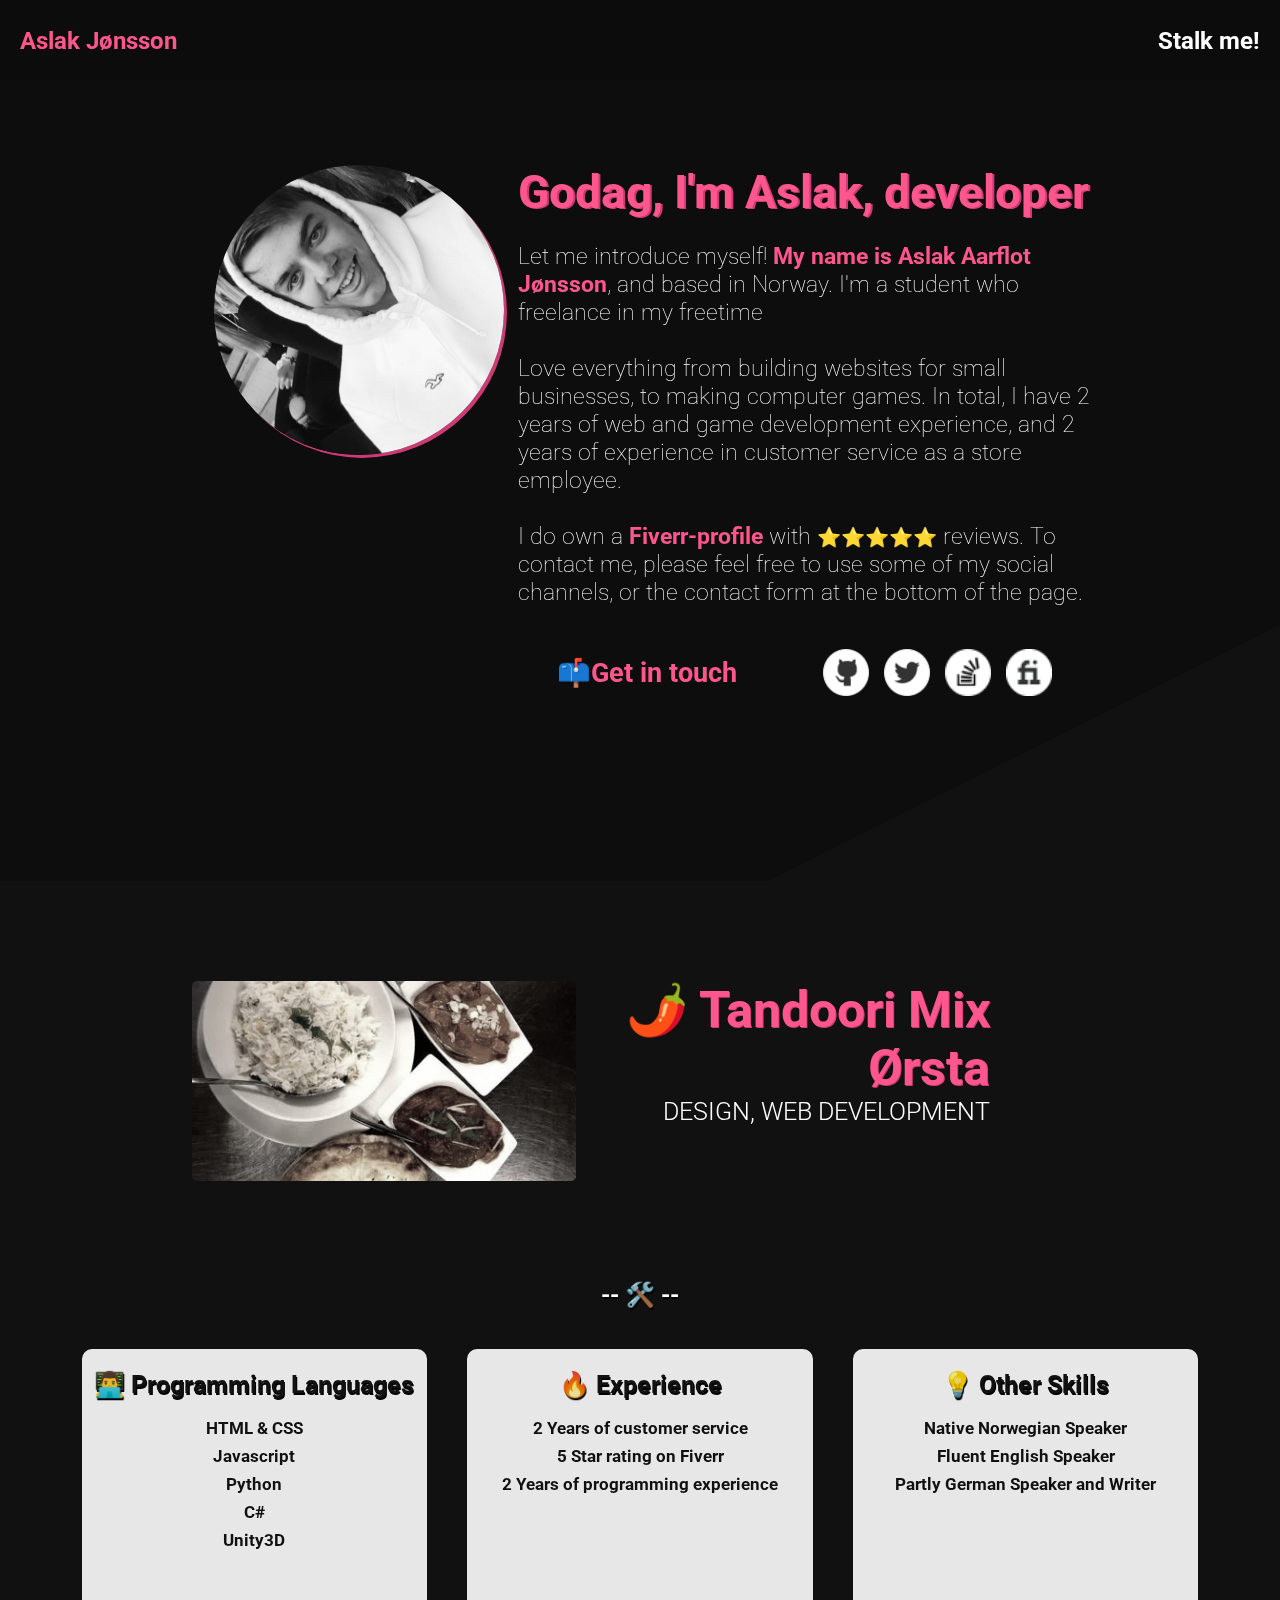
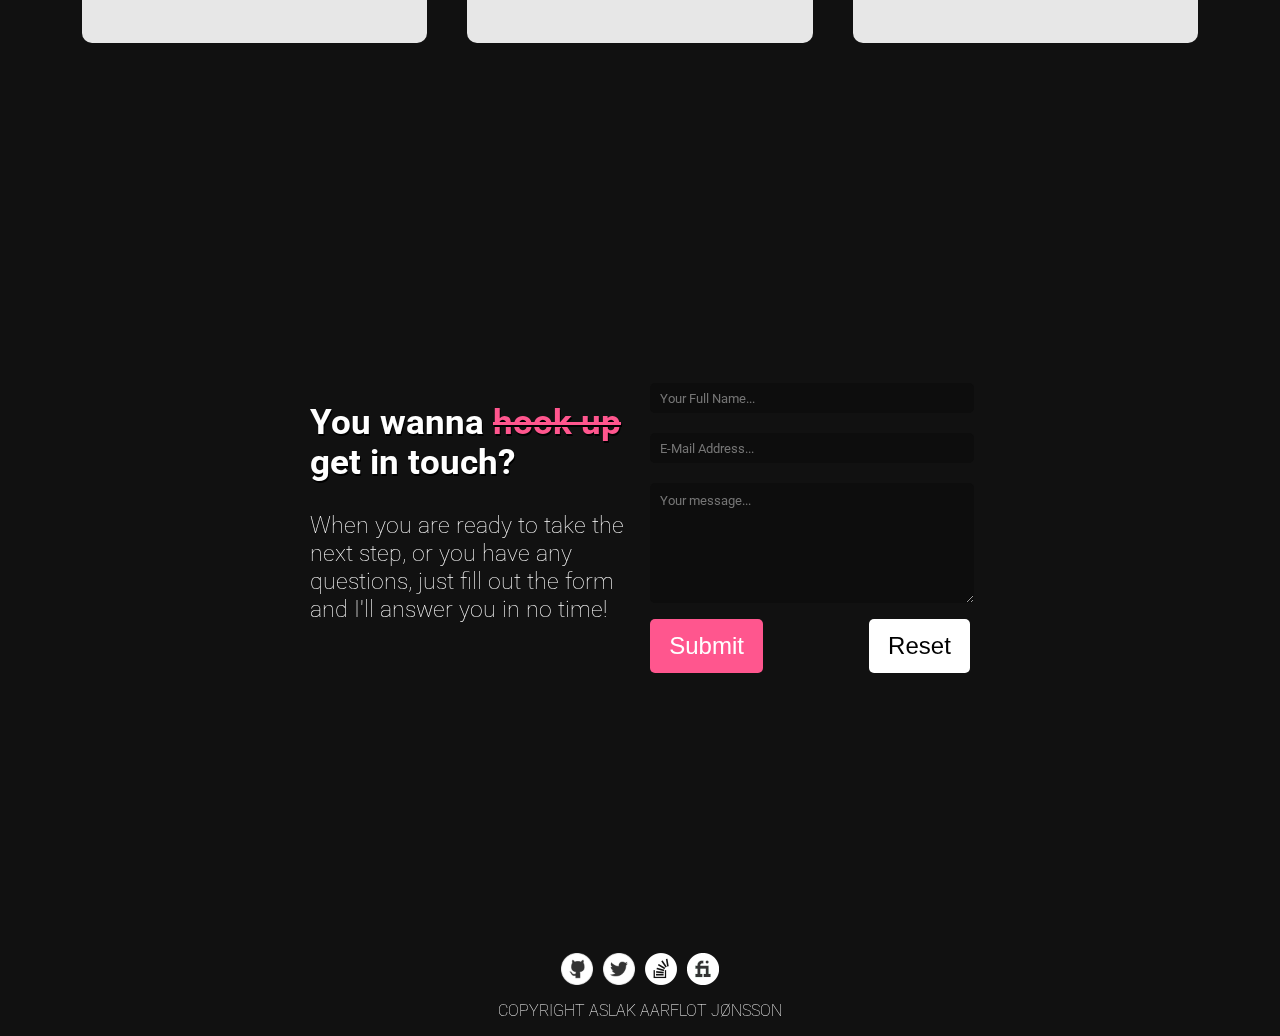
<file: index.html>
<!DOCTYPE html>
<html lang="en">
    <head>
        <!-- Google tag (gtag.js) -->
        <script async src="https://www.googletagmanager.com/gtag/js?id=G-GEB8LFMRQ3"></script>
        <script>
        window.dataLayer = window.dataLayer || [];
        function gtag(){dataLayer.push(arguments);}
        gtag('js', new Date());

        gtag('config', 'G-GEB8LFMRQ3');
        </script>
        <meta charset="utf-8">
        <meta name="viewport" content="width=device-width, initial-scale=1.0">

        <title>Aslak Aarflot Jønsson</title>
        <meta name="description" content="I'm a web developer, and this is my portfolio">
        <meta name="keywords" content="Jønsson Tekniske">

        <link rel="icon" href="Images/Icons/heart-icon.png">
        <link rel="stylesheet" href="main.css"/>
        <link rel="preconnect" href="https://fonts.googleapis.com">
        <link rel="preconnect" href="https://fonts.gstatic.com" crossorigin> 
        <link href="https://fonts.googleapis.com/css2?family=Roboto:ital,wght@0,100;0,300;0,400;0,500;0,700;0,900;1,100;1,300;1,400;1,500;1,700;1,900&display=swap" rel="stylesheet">
        <script type="text/javascript" src="script.js"></script>      
    </head>
    
    <body>
        <nav>
            <ul id="navbar">
                <li id="home"><a href="index.html"><h3>Aslak Jønsson</h3></a></li>
                <li id="getInTouch"><h3>Stalk me!</h3></li>              
            </ul>
        </nav>

        <header>
            <section class="header-section">
                <div class="about" id="divAbout">
                    <img class="header-content" id="rotating-img" src="Images/me.jpg" alt="Picture of me" height="200" width="200"/>
                    <div class="header-content">
                        <h1>Godag, I'm Aslak, developer</h1>
                        <p>Let me introduce myself! <span id="intro-name">My name is Aslak Aarflot Jønsson</span>, and based
                            in Norway. I'm a student who freelance in my freetime
                            <br>
                            <br>
                            Love everything from building websites for small businesses, to making computer games.
                            In total, I have 2 years of web and game development experience, and 2 years of experience in customer service
                            as a store employee.
                            <br>
                            <br>
                            I do own a <a href="https://www.fiverr.com/aslakjonsson" class="linkUnderline">Fiverr-profile</a> with <span class="fiveStar"></span> reviews. To contact me, please feel free to use some of my social channels, or the contact
                            form at the bottom of the page.
                            
                        </p>
                        <div class="bottom-header">
                            <h3 id="skip-to-contact"><span>Get in touch</span></h3>
                            <div class="social-icons">
                                <a href="https://github.com/aslakaaj" target="_blank"><img src="Images/Icons/git-icon.png" alt="Link to my GitHub"></a>
                                <a href="https://twitter.com/aarflot_j" target="_blank"><img src="Images/Icons/twitter-icon.png" alt="Link to my Twitter profile"></a>
                                <a href="https://stackoverflow.com/users/16556370/aslak-aarflot-j%c3%b8nsson?tab=profile" target="_blank"><img src="Images/Icons/stackoverflow-icon.png" alt="Link to my Stackoverflow"></a>
                                <a href="https://www.fiverr.com/aslakjonsson" target="_blank"><img src="Images/Icons/fiverr-icon.png" alt="Link to my Fiverr profile"></a>
                            </div>
                        </div>
                    </div>
                </div>
            </section>
        </header>
        <section id="works-section" class="works-section">
            <div id="tandoori" class="works-div-left works-block">
                <div class="works-container" onclick="focusOnWork('tandoori', 'tandoori-des')">
                    <div class="works-img w-tandoori"></div>
                </div>
                <!-- <img src="Images/tandoori.webp" alt="Image of foods from Tandoori Mix"> -->
                <div id="tandoori-des" class="works-description">
                    <a href="https://www.tandoorimix.no/"><h1 class="works-title">Tandoori Mix Ørsta</h1></a>
                    <p>DESIGN, WEB DEVELOPMENT</p>
                    <p class="works-description-content">
                        I developed a website for a local business in my area. This site displays their menu and who they are. 
                        It also includes an order form. 
                    </p>
                </div>
            </div>
        </section>
        <section class="content-section">
            <h2 class="skill-title">-- 🛠️ --</h2>
            <div class="skills">
                <div class="skill-container" id="skill-container">
                    <h2>👨‍💻 Programming Languages</h2>
                    <ul>
                        <li>HTML & CSS</li>
                        <li>Javascript</li>
                        <li>Python</li>
                        <li>C#</li>
                        <li>Unity3D</li>
                    </ul>
                </div>
                <div class="skill-container" id="skill-container">
                    <h2>🔥 Experience</h2>
                    <ul>
                        <li>2 Years of customer service</li>
                        <li>5 Star rating on Fiverr</li>
                        <li>2 Years of programming experience</li>
                    </ul>
                </div>
                <div class="skill-container" id="skill-container">
                    <h2>💡 Other Skills</h2>
                    <ul>
                        <li>Native Norwegian Speaker</li>
                        <li>Fluent English Speaker</li>
                        <li>Partly German Speaker and Writer</li>
                    </ul>
                </div>
            </div>
        </section>
        <section class="stalk-section" id="stalk-section">
            <div class="stalk-info">
                <h2>You wanna <span class="hook-up">hook up</span> get in touch?</h2>
                <p> When you are ready to take the next step, or you have any
                    questions, just fill out the form and I'll
                    answer you in no time!
                </p>
            </div>
            <div class="stalk-container">
                <form action="https://formspree.io/f/mknygoep" method="post">
                    <input class="stalk-input" name="Name" type="text" placeholder="Your Full Name..." required>
                    <input class="stalk-input" name="E-Mail" type="email" placeholder="E-Mail Address..." required>
                    <textarea id="stalk-txtArea" name="Message" placeholder="Your message..."></textarea>
                    <div class="stalk-buttons">
                        <button type="submit">Submit</button> 
                        <button type="reset">Reset</button>
                    </div>
                </form>
            </div>
        </section>
        <footer>
            <div class="social-icons">
                <a href="https://github.com/aslakaaj" target="_blank"><img src="Images/Icons/git-icon.png" alt="Link to my GitHub"></a>
                <a href="https://twitter.com/aarflot_j" target="_blank"><img src="Images/Icons/twitter-icon.png" alt="Link to my Twitter profile"></a>
                <a href="https://stackoverflow.com/users/16556370/aslak-aarflot-j%c3%b8nsson?tab=profile" target="_blank"><img src="Images/Icons/stackoverflow-icon.png" alt="Link to my Stackoverflow"></a>
                <a href="https://www.fiverr.com/aslakjonsson" target="_blank"><img src="Images/Icons/fiverr-icon.png" alt="Link to my Fiverr profile"></a>
            </div>
            <p>COPYRIGHT ASLAK AARFLOT JØNSSON</p>
        </footer>
    </body>
</html>
</file>
<file: main.css>
:root {
    font-size: 62.5%;
    scroll-behavior: smooth;
}

/* #region MAIN THEME */
#home {
    color: rgb(255, 86, 142);
}

#home:hover{
    color: white;
}

#getInTouch, #home{
    user-select: none;
    z-index: 20;
    /* right: 40px; */
}

#getInTouch:hover{
    color: rgb(255, 86, 142);
    cursor: pointer;
}

body{
    font-size: 1.6rem;
    padding: 0;
    margin: 0;
    background-color: #111111;
    width: 100vw;
    color: white;
    font-family: "Roboto";

    -ms-overflow-style: none;
}

body::-webkit-scrollbar{
    display: none;
}

::placeholder{
    font-family: "Roboto";
    font-weight: 400;
}

section {
    margin-bottom: 10rem;
}

h1{
    color: rgb(255, 86, 142);
    text-shadow: 1px 1px rgb(207, 58, 118);
}

h2{
    text-shadow: 1px 2px black ;
}

p{
    font-weight: 100;
}

span{
    color: rgb(255, 86, 142);
    font-weight: bold;
}

.linkUnderline{
    color: rgb(255, 86, 142);
    font-weight: bold;

    background-image: linear-gradient(90deg, rgb(255, 86, 142), rgb(255, 86, 142));
    background-size: 0% 2px;
    background-repeat: no-repeat;
    background-position: left bottom;
    transition: background-size 300ms ease;
}

.linkUnderline:hover{
    background-size: 100% 2px;
}

ul{
    list-style: none;
    padding: 0;
    margin: 0;
}

a{
    color: inherit;
    text-decoration: none;
}

button{
    padding: 1vmax 1.5vmax;
    font-size: x-large;
    font-weight: 500;
    color: white;
    border-radius: 5px;
    border: none;
    background: rgb(255, 86, 142);
}

button[type=reset]{
    background-color: white;
    color: black;
}

button:hover{
    cursor: pointer;
    box-shadow: 3.5px 3.5px black;
    animation: button-shadow 0.3s alternate;
}
button[type=submit]:hover{
    box-shadow: rgb(207, 58, 118) 2px 2px;
    animation: submit-button-shadow 0.3s alternate;
}

nav{
    width: 100%;
}

nav ul{
    width: 100%;
    height: 8rem;
    position: fixed;
    display: flex;
    flex-direction: row;
    flex-wrap: nowrap;
    justify-content: space-between;
    align-items: center;
    
    top: 0;
    transition: top 0.3s;
    background-color: rgba(12, 12, 12, 0.685);
    backdrop-filter: blur(.3rem) saturate(80%);
    z-index: 10;
}

nav li{
    padding: 0 2rem;
    font-size: 130%;
    color: white;
    display: block;
}

.social-icons {
    display: flex;
    justify-content: center;
    margin: 10px 0;
}

.social-icons a {
    margin: 0 5px;
    width: 32px;
    height: 32px;
}

.social-icons img {
    height: 100%;
    width: 100%;
}

.fiveStar::after{
    content: "⭐⭐⭐⭐⭐";
    font-size: smaller;
}

footer{
    text-align: center;
    font-weight: bolder;
    margin-top: 170px;
}

/* #endregion */

/* #region LANDING PAGE */
header{
    height: auto;
}

.header-section{
    position: relative;
    padding: 0 15vw;
    height: auto;
}

.header-section::before {
    content: '';
    position: absolute;
    background: rgba(12, 12, 12, 0.685);
    clip-path: polygon(0 0, 100% 0, 100% calc(100% - 20vw), 60% 100% , 0 100%);
    width: 100vw;
    height: 100%;
    left: 0;
    z-index: -1;
}

.header-content {
    margin: .5rem .5rem;
}

.bottom-header{
    width: 100%;
    display: inline-flex;
    justify-content: space-around;
    flex-wrap: wrap-reverse;
    align-items: center;
}

#skip-to-contact span{
    margin: 0 0;
    text-decoration: none;
    color: rgb(255, 86, 142);

    background-image: linear-gradient(90deg, rgb(255, 86, 142), rgb(255, 86, 142));
    background-size: 0% 2px;
    background-repeat: no-repeat;
    background-position: right bottom;
    transition: background-size 300ms ease;
}

#skip-to-contact span::before{
    content: "📫";
}

#skip-to-contact span:hover{

    background-size: 80% 2px;

    cursor: pointer;
}

#skip-to-contact span:hover::before{
    content: "📭";
}

.header-content:hover::after {
    color: white;
}

img[class = "header-content"] {
    box-shadow: 2px 2px rgb(207, 58, 118);
    border-radius: 50%;
}

.about {
    margin: 12.1vh 0;
    display: inline-flex;
    flex-wrap: wrap;
    align-items: flex-start;
    justify-content: center;
    width: 50vw;
    zoom: 1.45;
    opacity: 0;
    z-index: 29;
    /* background-color: rgba(12, 12, 12, 0.685); */
}

.about div {
    max-width: 400px;
    padding: 0;
}

.about h1 {
    margin: 0;
}

.works-section{
    display: flex;
    flex-direction: column;
    align-items: center;
}

.works-block {
    display: flex;
    flex-wrap: wrap;
    width: 70vw;
    font-size: clamp(1.5rem, 2vw, 2.5rem);
}

.works-div-left, .works-div-right {
    justify-content: center;
}

.works-description{
    display: none;
    margin-top: 3rem;
    max-width: 30vmax;
    user-select: none;
}

.works-description h1::before{
    content: "🌶️ ";
    text-shadow: none;
}

.works-description h1, .works-description p{
    margin: 0;
    padding: 0;
    text-align: end;
}

.works-description p{
    font-weight: 300;
}

.works-description-content {
    display: none;
    font-size: clamp(1.5rem, 0.8em, 5rem);
}

.w-tandoori{
    background-image: url("Images/tandoori.webp");
}

.works-img {
    width: 100%;
    height: 100%;
    transition: all .5s;
    background-repeat: no-repeat;
    background-size: cover;
    background-position: center center;
}

.works-container {
    transition: all .5s;
    border-radius: 0.5rem;

    filter: grayscale(80%);
    width: 30vmax;
    min-height: 15rem;
    overflow: hidden;

    cursor: pointer;
}

.works-container:hover .works-img, 
.works-container:focus .works-img{
    transform: scale(1.2);
}

.works-container:hover, 
.works-container:focus{
    transform: scale(0.95);
}

/* .works-container:hover .works-img::before, 
.works-container:focus .works-img::before{
    display: block;
} */
.skills {
    width: 100vw;
    height: auto;
    display: inline-flex;
    justify-content: center;
    flex-wrap: wrap;
}

.skill-title{
    text-align: center;
}

.skill-container {
    background-color: white;
    border-radius: 10px;
    width: 27vmax;
    height: 23vmax;
    margin: 2rem 2rem;
    opacity: 0.9;
    text-align: center;
    color: #111111;
    font-size: 1.3vmax;
    font-weight: bolder;
    transition: all .5s;
}

.skill-container:hover{
    /* width: 30vmax;
    height: 25vmax; */
    transform: scale(1.2);
    box-shadow: 1rem 1rem 15px black;
}

.skill-container li{
    margin: 0.9rem 0;
}

.stalk-section{
    width: 100vw;
    height: auto;
    margin-top: 20rem;
    display: inline-flex;
    justify-content: center;
    align-content: center;
    align-items: flex-start;
    flex-wrap: wrap;
}

.hook-up{
    text-decoration: line-through;
}

.stalk-info{
    width: 25vmax;
    padding: 1rem;
    font-size: 1.45em;
}

.stalk-container {
    width: 25vmax;
    font-size: 2vmax;
    padding: 1rem;
    display: inline-flex;
    flex-direction: column;
    align-content: center;
    flex-wrap: wrap;
}

.stalk-input{
    margin: 1rem 0;
    padding: 0 10px;
    width: 95%;
    height: 3rem;
    border: none;
    border-radius: 5px;
    background: rgba(12, 12, 12, 0.685);
    color: white;
}

#stalk-txtArea{
    margin: 1rem 0;
    width: 95%;
    padding: 10px;
    height: 10rem;
    min-height: 5rem;
    max-height: 25rem;
    resize: vertical;
    border: none;
    border-radius: 5px;
    background: rgba(12, 12, 12, 0.685);
    color: white;
}

#stalk-txtArea::-webkit-scrollbar{
    display: none;
}

.stalk-buttons{
    display: flex;
    flex-direction: row;
    justify-content: space-between;
}


/* #endregion */

/* Meida Queries*/
@media screen and (max-width: 1010px) {
    .stalk-section{
        margin: 0;
    }
}

@media screen and (max-width: 400px) {
    nav li{
        font-size: 100%;
    }

    nav ul{
        height: 6rem;
    }
}

@media screen and (min-width: 820px) {
    .works-description {
        display: initial;
        padding: 0;
        margin-top: 0;
        margin-bottom: 0;
        margin-left: 3rem;
    }

    .works-block {
        height: 20rem;
    }

    .works-div-left {
        justify-content: start;
    }
    
    .works-div-right {
        justify-content: end;
    }
}


/* KEYFRAMES */
@keyframes fadeIn{
    from{opacity: 0;}
    to{opacity: 1;}
}

@keyframes works-hover {
    from {filter: grayscale(80%);}
    to {filter: grayscale(0%);
        box-shadow: .5rem .5rem 15px black;;
        transform: translateY(-2rem);
        transform: scale(1.07);}
}

@keyframes submit-button-shadow{
    from{box-shadow: rgb(207, 58, 118) 0px 0px;}
    to{box-shadow: rgb(207, 58, 118) 2px 2px;}
}

@keyframes button-shadow{
    from{box-shadow: black 0px 0px;}
    to{box-shadow: black 3.5px 3.5px;}
}

@keyframes body-fade {
    from{}
    to{opacity: .3; filter: blur(3px);}
}
</file>
